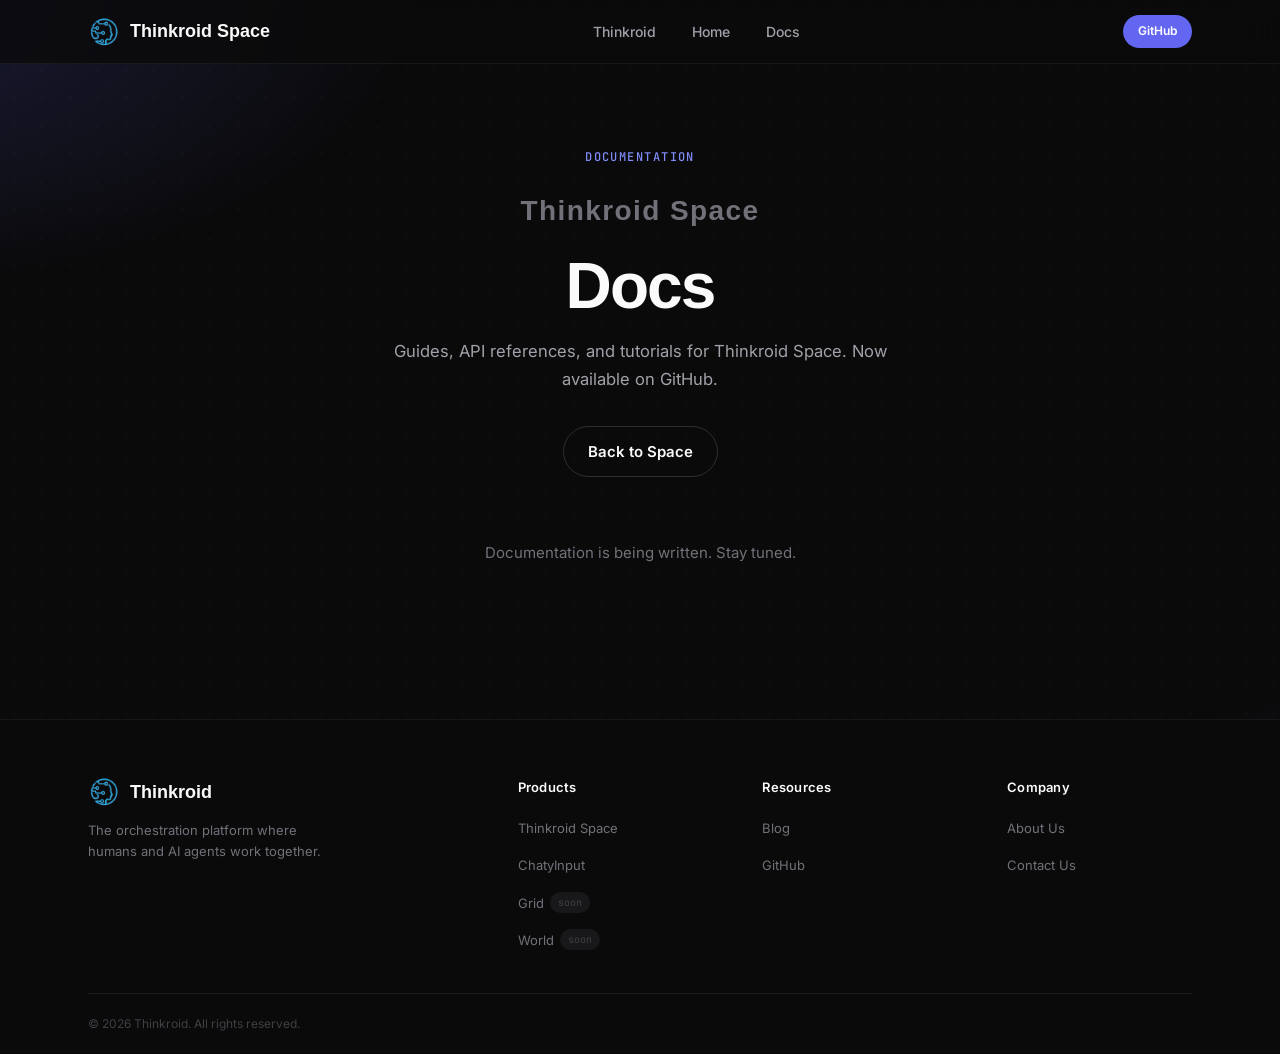
<file: docs/index.html>
<!DOCTYPE html>
<html lang="en">
<head>
  <meta charset="UTF-8" />
  <meta name="viewport" content="width=device-width, initial-scale=1.0" />
  <title>Docs — Thinkroid Space</title>
  <meta name="description" content="Documentation for Thinkroid Space — guides, API reference, and tutorials." />
  <link rel="canonical" href="https://www.thinkroid.space/docs/" />
  <meta property="og:type" content="website" />
  <meta property="og:url" content="https://www.thinkroid.space/docs/" />
  <meta property="og:title" content="Docs — Thinkroid Space" />
  <meta property="og:description" content="Documentation for Thinkroid Space — guides, API reference, and tutorials." />
  <meta property="og:image" content="https://www.thinkroid.space/assets/og_image.png" />
  <meta name="twitter:card" content="summary_large_image" />
  <meta name="twitter:title" content="Docs — Thinkroid Space" />
  <meta name="twitter:description" content="Documentation for Thinkroid Space — guides, API reference, and tutorials." />
  <meta name="twitter:image" content="https://www.thinkroid.space/assets/og_image.png" />
  <link href="https://api.fontshare.com/v2/css?f[]=satoshi@700,900&display=swap" rel="stylesheet" />
  <link href="https://fonts.googleapis.com/css2?family=Inter:wght@400;500;600;700&display=swap" rel="stylesheet" />
  <link href="https://fonts.googleapis.com/css2?family=JetBrains+Mono:wght@400;500&display=swap" rel="stylesheet" />
  <link rel="icon" type="image/png" sizes="48x48" href="/assets/favicon-48.png" />
  <link rel="icon" type="image/png" sizes="192x192" href="/assets/favicon-192.png" />
  <link rel="apple-touch-icon" sizes="180x180" href="/assets/apple-touch-icon.png" />
  <link rel="manifest" href="/site.webmanifest" />
  <link href="/css/shared.css" rel="stylesheet" />
  <script type="application/ld+json">
  {
    "@context": "https://schema.org",
    "@type": "WebPage",
    "name": "Thinkroid Space Documentation",
    "url": "https://www.thinkroid.space/docs/",
    "description": "Documentation for Thinkroid Space — guides, API reference, and tutorials."
  }
  </script>
  <script type="application/ld+json">
  {
    "@context": "https://schema.org",
    "@type": "BreadcrumbList",
    "itemListElement": [
      {"@type": "ListItem", "position": 1, "name": "Home", "item": "https://www.thinkroid.space/"},
      {"@type": "ListItem", "position": 2, "name": "Docs", "item": "https://www.thinkroid.space/docs/"}
    ]
  }
  </script>
  <style>
    body { min-height: 100vh; display: flex; flex-direction: column; overflow-x: hidden; }

    .hero {
      min-height: 60vh; display: flex; flex-direction: column;
      align-items: center; justify-content: center; text-align: center;
      padding: calc(64px + 80px) 0 60px;
    }
    .hero-label {
      font-family: var(--font-mono); font-size: 12px; font-weight: 500;
      letter-spacing: 0.12em; text-transform: uppercase; color: var(--accent-light);
      margin-bottom: 20px;
    }
    .hero-product-name {
      font-family: var(--font-heading); font-size: clamp(20px,2.5vw,28px);
      font-weight: 700; color: var(--text-tertiary); letter-spacing: 0.05em;
      margin-bottom: 16px;
    }
    .hero-title {
      font-family: var(--font-heading); font-size: clamp(36px,6vw,64px);
      font-weight: 900; line-height: 1.1; letter-spacing: -0.03em;
      margin-bottom: 16px;
    }
    .hero-subtitle {
      font-size: clamp(16px,1.3vw,18px); color: var(--text-secondary);
      max-width: 520px; line-height: 1.7; margin: 0 auto 32px;
    }
    .hero-actions { display: flex; gap: 14px; flex-wrap: wrap; justify-content: center; }

    .docs-empty {
      text-align: center; padding: 0 0 var(--section-pad);
      position: relative; z-index: 1;
    }
    .docs-empty-text {
      font-size: 15px; color: var(--text-tertiary);
    }

    footer { margin-top: auto; padding: 0; }
    .footer-grid { padding: 56px 0 40px; }
    .footer-brand .nav-logo { margin-bottom: 12px; }
    .footer-bottom { padding: 20px 0; }
    .footer-copyright { font-size: 12px; }

    @media (max-width: 768px) {
      .hero-title { font-size: clamp(28px,8vw,44px); }
      .hero-actions { flex-direction: column; align-items: stretch; }
    }
  </style>
</head>
<body>

  <header>
  <nav id="nav">
    <div class="nav-inner">
      <a class="nav-logo" href="/">
        <div class="nav-logo-icon">
          <img src="/assets/logo.png" alt="Thinkroid" width="32" height="32" />
        </div>
        <span class="nav-logo-text">Thinkroid Space</span>
      </a>

      <ul class="nav-links">
        <li><a href="https://www.thinkroid.com/">Thinkroid</a></li>
        <li><a href="/">Home</a></li>
        <li><a href="https://docs.thinkroid.space/">Docs</a></li>
      </ul>

      <a href="https://github.com/Thinkroid-Tech/Thinkroid-Space" class="btn btn-primary" style="padding:5px 14px;font-size:12px;" target="_blank" rel="noopener">GitHub</a>

      <button class="nav-hamburger" id="hamburger" aria-label="Open menu">
        <span></span><span></span><span></span>
      </button>
    </div>
  </nav>

  <div class="nav-mobile" id="mobileNav">
    <a href="https://www.thinkroid.com/">Thinkroid</a>
    <a href="/">Home</a>
    <a href="https://docs.thinkroid.space/" onclick="closeMobile()">Docs</a>
  </div>
  </header>

  <main>
  <section class="hero">
    <div class="container">
      <div class="hero-label">Documentation</div>
      <div class="hero-product-name">Thinkroid Space</div>
      <h1 class="hero-title">Docs</h1>
      <p class="hero-subtitle">
        Guides, API references, and tutorials for Thinkroid Space. Now available on GitHub.
      </p>
      <div class="hero-actions">
        <a href="/" class="btn btn-outline">Back to Space</a>
      </div>
    </div>
  </section>

  <div class="container docs-empty">
    <p class="docs-empty-text">Documentation is being written. Stay tuned.</p>
  </div>

  </main>

  <footer>
    <div class="container">
      <div class="footer-grid">
        <div class="footer-brand">
          <a class="nav-logo" href="https://www.thinkroid.com/">
            <div class="nav-logo-icon">
              <img src="/assets/logo.png" alt="Thinkroid" width="32" height="32" />
            </div>
            <span class="nav-logo-text">Thinkroid</span>
          </a>
          <p class="footer-tagline">The orchestration platform where<br>humans and AI agents work together.</p>
        </div>
        <div>
          <div class="footer-col-title">Products</div>
          <ul class="footer-links">
            <li><a href="/">Thinkroid Space</a></li>
            <li><a href="https://chatyinput.com" target="_blank" rel="noopener">ChatyInput</a></li>
            <li><a href="https://www.thinkroid.com/#products">Grid <span class="footer-coming-soon">soon</span></a></li>
            <li><a href="https://www.thinkroid.com/#products">World <span class="footer-coming-soon">soon</span></a></li>
          </ul>
        </div>
        <div>
          <div class="footer-col-title">Resources</div>
          <ul class="footer-links">
            <li><a href="https://www.thinkroid.com/blog/">Blog</a></li>
            <li><a href="https://github.com/Thinkroid-Tech/Thinkroid-Space" target="_blank" rel="noopener">GitHub</a></li>
          </ul>
        </div>
        <div>
          <div class="footer-col-title">Company</div>
          <ul class="footer-links">
            <li><a href="https://www.thinkroid.com/about/">About Us</a></li>
            <li><a href="https://www.thinkroid.com/contact/">Contact Us</a></li>
          </ul>
        </div>
      </div>
      <div class="footer-bottom">
        <span class="footer-copyright">&copy; 2026 Thinkroid. All rights reserved.</span>
      </div>
    </div>
  </footer>

  <script>
    const hamburger = document.getElementById('hamburger');
    const mobileNav = document.getElementById('mobileNav');
    function closeMobile() { hamburger.classList.remove('open'); mobileNav.classList.remove('open'); }
    hamburger.addEventListener('click', () => {
      hamburger.classList.toggle('open');
      mobileNav.classList.toggle('open');
    });
    document.addEventListener('click', (e) => {
      if (!hamburger.contains(e.target) && !mobileNav.contains(e.target)) closeMobile();
    });
  </script>
<!-- Cloudflare Web Analytics --><script defer src='https://static.cloudflareinsights.com/beacon.min.js' data-cf-beacon='{"token": "a4b72c6f0d0b4e45850e27a5e34031b1"}'></script><!-- End Cloudflare Web Analytics -->
</body>
</html>
</file>
<file: css/shared.css>
/* ===== CSS Reset & Variables ===== */
*, *::before, *::after { box-sizing: border-box; margin: 0; padding: 0; }

:root {
  --bg:            #0a0a0a;
  --bg-elevated:   #111113;
  --bg-surface:    #18181b;
  --border:        rgba(255,255,255,0.08);
  --border-hover:  rgba(255,255,255,0.15);

  --text:          #fafafa;
  --text-secondary:#a1a1aa;
  --text-tertiary: #71717a;
  --text-muted:    #3f3f46;

  --accent:        #6366f1;
  --accent-light:  #818cf8;
  --accent-dark:   #4f46e5;

  --blue:          #3b82f6;
  --purple:        #a855f7;
  --cyan:          #22d3ee;
  --green:         #34d399;
  --amber:         #fbbf24;
  --rose:          #fb7185;

  --font-heading:  'Satoshi', sans-serif;
  --font-body:     'Inter', sans-serif;
  --font-mono:     'JetBrains Mono', monospace;

  --radius-sm:   6px;
  --radius-md:   8px;
  --radius-lg:   12px;
  --radius-pill: 100px;

  --nav-height:    64px;
  --container-max: 1200px;
  --section-pad:   clamp(100px, 12vw, 180px);

  --transition-fast: 150ms ease;
  --transition-base: 250ms ease;
}

html {
  scroll-behavior: smooth;
  -webkit-font-smoothing: antialiased;
  -moz-osx-font-smoothing: grayscale;
}

body {
  background-color: var(--bg);
  color: var(--text);
  font-family: var(--font-body);
  font-size: 16px;
  line-height: 1.7;
  overflow-x: hidden;
}

/* 固定背景光晕 */
body::before {
  content: '';
  position: fixed;
  inset: 0;
  background:
    radial-gradient(ellipse 80% 60% at -10% 0%, rgba(99,102,241,0.2) 0%, transparent 55%),
    radial-gradient(ellipse 60% 50% at 110% 100%, rgba(168,85,247,0.15) 0%, transparent 50%);
  pointer-events: none;
  z-index: 0;
}

/* 微点网格叠层 */
body::after {
  content: '';
  position: fixed;
  inset: 0;
  background-image: radial-gradient(circle, rgba(255,255,255,0.03) 1px, transparent 1px);
  background-size: 28px 28px;
  pointer-events: none;
  z-index: 0;
}

/* ===== Layout Utilities ===== */
.container {
  max-width: var(--container-max);
  margin: 0 auto;
  padding: 0 clamp(20px, 5vw, 48px);
  position: relative;
  z-index: 1;
}

section {
  padding: var(--section-pad) 0;
  position: relative;
}

/* ===== Reveal Animation ===== */
.reveal {
  opacity: 0;
  transform: translateY(24px);
  transition: opacity 0.7s ease, transform 0.7s ease;
}
.reveal.visible {
  opacity: 1;
  transform: translateY(0);
}

/* ===== Gradient Text ===== */
.gradient-text {
  background: linear-gradient(135deg, #6366f1, #a855f7, #22d3ee);
  -webkit-background-clip: text;
  -webkit-text-fill-color: transparent;
  background-clip: text;
  padding-bottom: 0.1em;
  -webkit-box-decoration-break: clone;
  box-decoration-break: clone;
}

.gradient-text-amber {
  background: linear-gradient(135deg, #fbbf24, #f97316);
  -webkit-background-clip: text;
  -webkit-text-fill-color: transparent;
  background-clip: text;
}

/* ===== Section Divider ===== */
.section-divider {
  width: 100%;
  height: 1px;
  background: linear-gradient(90deg, transparent, rgba(255,255,255,0.06), transparent);
  position: relative;
  z-index: 1;
}

/* ===== Section Header ===== */
.section-label {
  font-family: var(--font-mono);
  font-size: 11px;
  font-weight: 500;
  letter-spacing: 0.12em;
  text-transform: uppercase;
  color: var(--accent-light);
  margin-bottom: 16px;
  display: block;
}

.section-title {
  font-family: var(--font-heading);
  font-size: clamp(32px, 4.5vw, 56px);
  font-weight: 700;
  letter-spacing: -0.02em;
  line-height: 1.1;
  color: var(--text);
  margin-bottom: 20px;
}

.section-subtitle {
  font-size: 17px;
  color: var(--text-secondary);
  line-height: 1.7;
  max-width: 600px;
}

.section-header {
  max-width: 640px;
}

.section-header.centered {
  max-width: none;
  text-align: center;
}

.section-header.centered .section-subtitle {
  margin: 0 auto;
}

/* ===== Buttons ===== */
.btn {
  display: inline-flex;
  align-items: center;
  gap: 8px;
  padding: 12px 24px;
  border-radius: var(--radius-pill);
  font-family: var(--font-body);
  font-size: 15px;
  font-weight: 600;
  cursor: pointer;
  transition: all var(--transition-base);
  text-decoration: none;
  border: none;
  white-space: nowrap;
}

.btn-primary {
  background: var(--accent);
  color: #fff;
  border: 1px solid transparent;
}
.btn-primary:hover {
  background: var(--accent-dark);
  transform: translateY(-1px);
  box-shadow: 0 8px 24px rgba(99,102,241,0.35);
}

.btn-disabled {
  background: var(--bg-surface);
  color: var(--text-tertiary);
  border: 1px solid var(--border);
  cursor: not-allowed;
  opacity: 0.6;
}

.btn-outline {
  background: transparent;
  color: var(--text);
  border: 1px solid var(--border-hover);
}
.btn-outline:hover {
  background: rgba(255,255,255,0.05);
  border-color: rgba(255,255,255,0.25);
  transform: translateY(-1px);
}

/* ===== NAV ===== */
nav, .nav {
  position: fixed;
  top: 0;
  left: 0;
  right: 0;
  height: var(--nav-height);
  z-index: 100;
  background: rgba(10,10,10,0.8);
  backdrop-filter: blur(20px);
  -webkit-backdrop-filter: blur(20px);
  border-bottom: 1px solid rgba(255,255,255,0.06);
  transition: background var(--transition-base);
}
nav.scrolled, .nav.scrolled {
  background: rgba(10,10,10,0.95);
}

.nav-inner {
  max-width: var(--container-max);
  margin: 0 auto;
  padding: 0 clamp(20px, 5vw, 48px);
  height: 100%;
  display: flex;
  align-items: center;
  gap: 48px;
  justify-content: space-between;
}

.nav-logo {
  display: flex;
  align-items: center;
  gap: 10px;
  text-decoration: none;
  flex-shrink: 0;
  font-family: var(--font-heading);
  font-weight: 700;
  font-size: 18px;
  color: var(--text);
}

.nav-logo-icon {
  width: 32px;
  height: 32px;
  border-radius: var(--radius-sm);
  display: flex;
  align-items: center;
  justify-content: center;
  overflow: hidden;
  flex-shrink: 0;
}

.nav-logo-text {
  font-family: var(--font-heading);
  font-size: 18px;
  font-weight: 700;
  color: var(--text);
}

.nav-links {
  display: flex;
  align-items: center;
  gap: 8px;
  list-style: none;
  margin: 0;
  flex: 1;
  justify-content: center;
}

.nav-links > li { position: relative; }

.nav-links > li > a {
  color: var(--text-secondary);
  text-decoration: none;
  font-size: 14px;
  font-weight: 500;
  padding: 8px 14px;
  border-radius: var(--radius-sm);
  transition: color var(--transition-fast), background var(--transition-fast);
  display: inline-flex;
  align-items: center;
  gap: 4px;
}
.nav-links > li > a:hover { color: var(--text); background: rgba(255,255,255,0.05); }

.nav-links > li > a .nav-chevron {
  width: 10px; height: 10px;
  transition: transform var(--transition-fast);
}
.nav-links > li:hover > a .nav-chevron { transform: rotate(180deg); }

/* Dropdown */
.nav-links > li { padding-bottom: 12px; margin-bottom: -12px; }

.nav-dropdown {
  display: none;
  position: absolute;
  top: 100%;
  left: 50%;
  transform: translateX(-50%);
  padding-top: 4px;
  min-width: 180px;
  background: var(--bg-elevated);
  border: 1px solid var(--border);
  border-radius: var(--radius-md);
  padding: 6px;
  box-shadow: 0 8px 32px rgba(0,0,0,0.4);
  z-index: 200;
}
.nav-links > li:hover .nav-dropdown { display: block; }

.nav-dropdown a {
  display: block;
  padding: 8px 14px;
  color: var(--text-secondary);
  text-decoration: none;
  font-size: 13px;
  font-weight: 500;
  border-radius: var(--radius-sm);
  transition: color var(--transition-fast), background var(--transition-fast);
}
.nav-dropdown a:hover {
  color: var(--text);
  background: rgba(255,255,255,0.06);
}

/* Hamburger */
.nav-hamburger {
  display: none;
  flex-direction: column;
  justify-content: center;
  gap: 5px;
  width: 32px;
  height: 32px;
  cursor: pointer;
  background: none;
  border: none;
  padding: 0;
}
.nav-hamburger span {
  display: block;
  height: 2px;
  background: var(--text);
  border-radius: 2px;
  transition: all var(--transition-base);
}
.nav-hamburger.open span:nth-child(1) { transform: translateY(7px) rotate(45deg); }
.nav-hamburger.open span:nth-child(2) { opacity: 0; }
.nav-hamburger.open span:nth-child(3) { transform: translateY(-7px) rotate(-45deg); }

/* Mobile Nav */
.nav-mobile {
  display: none;
  position: fixed;
  top: var(--nav-height);
  left: 0;
  right: 0;
  background: rgba(10,10,10,0.98);
  backdrop-filter: blur(20px);
  border-bottom: 1px solid var(--border);
  padding: 20px clamp(20px, 5vw, 48px);
  z-index: 99;
  flex-direction: column;
  gap: 8px;
}
.nav-mobile.open { display: flex; }
.nav-mobile a {
  color: var(--text-secondary);
  text-decoration: none;
  font-size: 15px;
  font-weight: 500;
  padding: 10px 0;
  border-bottom: 1px solid var(--border);
  transition: color var(--transition-fast);
}
.nav-mobile a:hover { color: var(--text); }
.nav-mobile a:last-child { border-bottom: none; }

/* ===== FOOTER ===== */
footer {
  background: var(--bg);
  border-top: 1px solid rgba(255,255,255,0.06);
  padding: clamp(60px, 8vw, 96px) 0 0;
  position: relative;
  z-index: 1;
}

.footer-grid {
  display: grid;
  grid-template-columns: 2fr 1fr 1fr 1fr;
  gap: clamp(32px, 5vw, 60px);
  padding-bottom: clamp(48px, 6vw, 72px);
}

.footer-brand .nav-logo { margin-bottom: 14px; display: inline-flex; }
.footer-tagline {
  font-size: 13px;
  color: var(--text-tertiary);
  line-height: 1.6;
}

.footer-col-title {
  font-size: 13px;
  font-weight: 600;
  color: var(--text);
  margin-bottom: 16px;
  letter-spacing: 0.02em;
}

.footer-links {
  list-style: none;
  display: flex;
  flex-direction: column;
  gap: 10px;
}

.footer-links a {
  font-size: 13px;
  color: var(--text-tertiary);
  text-decoration: none;
  transition: color var(--transition-fast);
  display: inline-flex;
  align-items: center;
  gap: 6px;
}
.footer-links a:hover { color: var(--text); }

.footer-coming-soon {
  font-family: var(--font-mono);
  font-size: 10px;
  color: var(--text-muted);
  background: var(--bg-surface);
  border-radius: var(--radius-pill);
  padding: 2px 8px;
}

.footer-bottom {
  border-top: 1px solid var(--border);
  padding: 20px 0;
  display: flex;
  align-items: center;
  justify-content: space-between;
  flex-wrap: wrap;
  gap: 12px;
}

.footer-copyright {
  font-size: 13px;
  color: var(--text-muted);
}

.footer-legal {
  display: flex;
  gap: 20px;
}

.footer-legal a {
  font-size: 13px;
  color: var(--text-muted);
  text-decoration: none;
  transition: color var(--transition-fast);
}
.footer-legal a:hover { color: var(--text-tertiary); }

/* ===== Shared Responsive ===== */
@media (max-width: 1024px) {
  .footer-grid { grid-template-columns: 1fr 1fr; gap: 40px; }
}

@media (max-width: 768px) {
  :root { --section-pad: clamp(64px, 10vw, 100px); }

  .nav-links    { display: none; }
  .nav-hamburger { display: flex; margin-left: auto; }
  .btn-disabled.nav-btn-disabled { display: none; }

  /* 在 about/contact 等页面 btn-disabled 直接作为 nav 按钮使用 */
  nav .btn-disabled,
  .nav .btn-disabled { display: none; }

  .section-title { font-size: clamp(28px, 7vw, 40px); }

  .footer-grid { grid-template-columns: 1fr; gap: 32px; }
}
</file>
